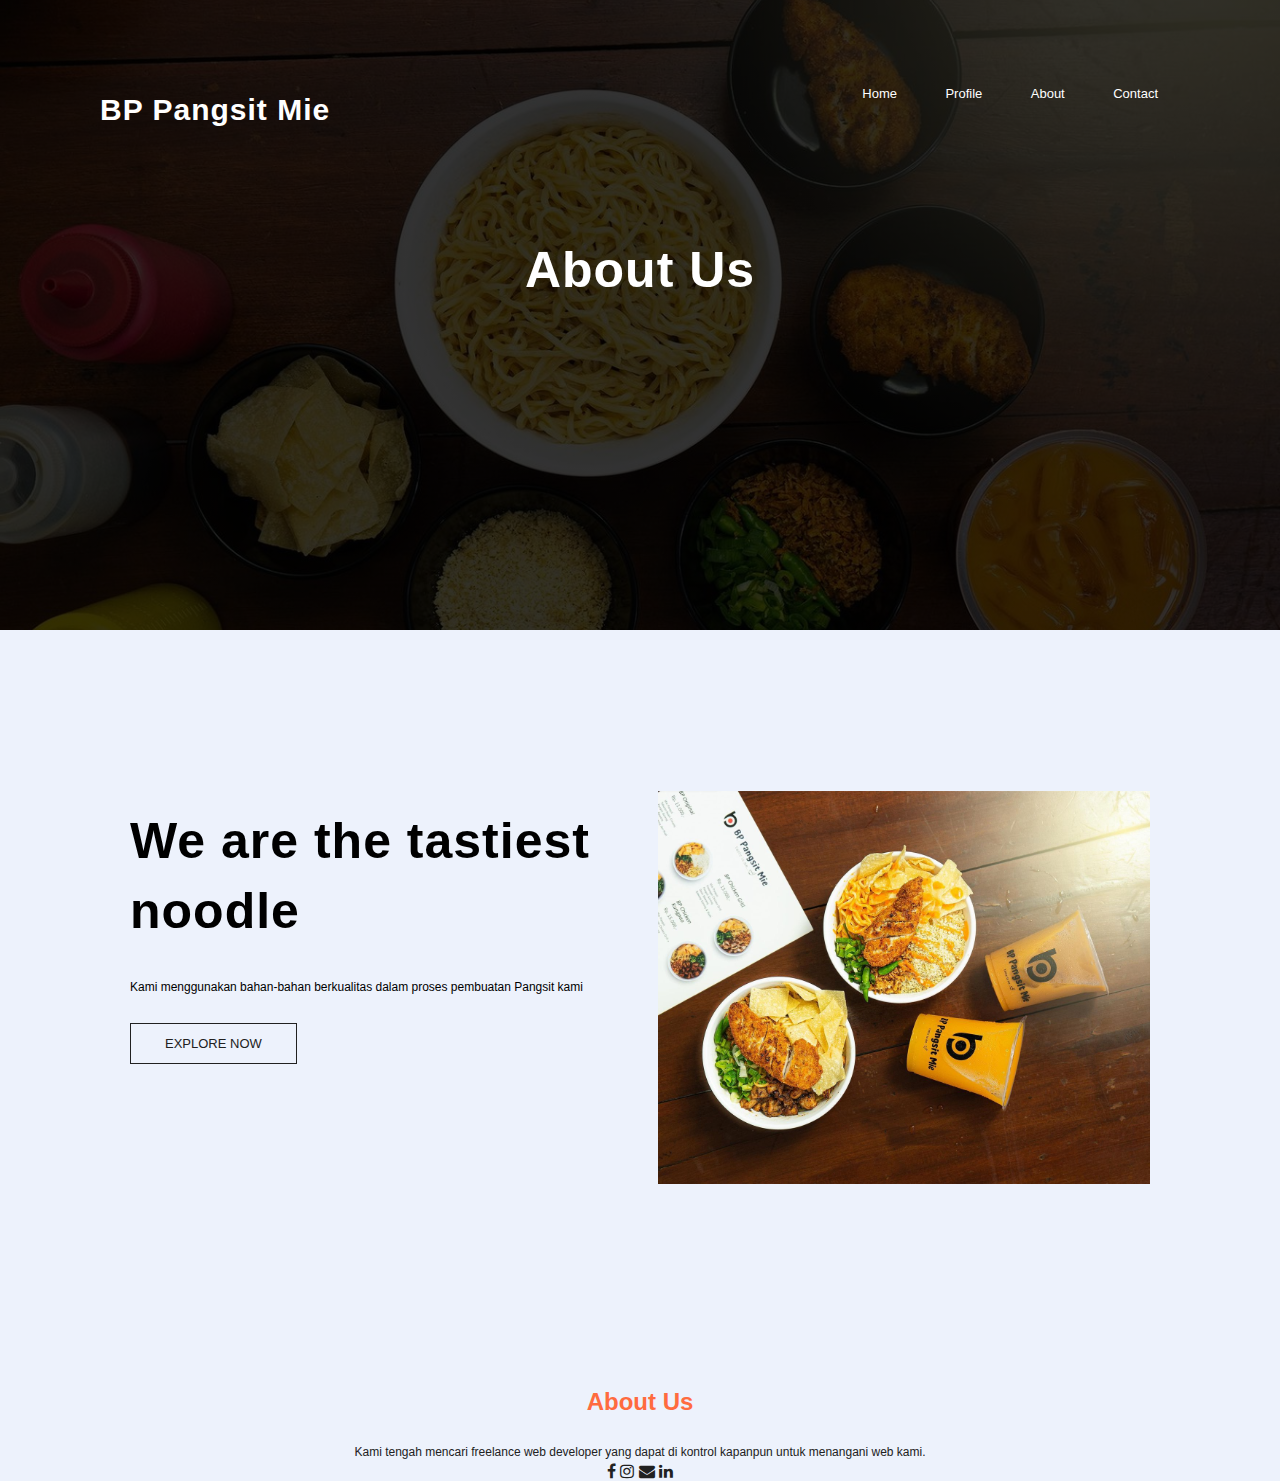
<file: About.html>
<!DOCTYPE html>
<html>
    <head>
        <meta name="viewport" content="width = device-width, intial-scale=1.0">
        <title>Web Design</title>
        <link rel="stylesheet" href="style.css">
        <link rel="stylesheet" href="https://stackpath.bootstrapcdn.com/font-awesome/4.7.0/css/font-awesome.min.css">

    </head>
    <body>
        <div class="sub-header">
            <div class="container">
                <div class="navbar">
                    <h1>BP Pangsit Mie</h1>
                    <nav>
                        <ul>
                            <li><a href="#">Home</a></li>
                            <li><a href="#">Profile</a></li>
                            <li><a href="#">About</a></li>
                            <li><a href="#">Contact</a></li>
                        </ul>
                    </nav>
                </div>
            </div>
            <h1>About Us</h1>
        </div>
        <section class="about-us">
            <div class="row">
                <div class="about-col">
                    <h1>We are the tastiest noodle</h1>
                    <p>Kami menggunakan bahan-bahan berkualitas dalam proses pembuatan Pangsit kami</p>
                    <a href="" class="btn red-btn">EXPLORE NOW</a>
                </div>
                <div class="about-col">
                    <img src="image/about.jpg">
                </div>
            </div>
        </section>
                    
        <section class="footer">
            <h2>About Us</h2>
            <p>Kami tengah mencari freelance web developer yang dapat di kontrol kapanpun untuk menangani web kami.</p>
            <div class="icons">
                <i class="fa fa-facebook"></i>
                <i class="fa fa-instagram"></i>
                <i class="fa fa-envelope"></i>
                <i class="fa fa-linkedin"></i>
            </div>
        </section>
    </body>

</html>
</file>
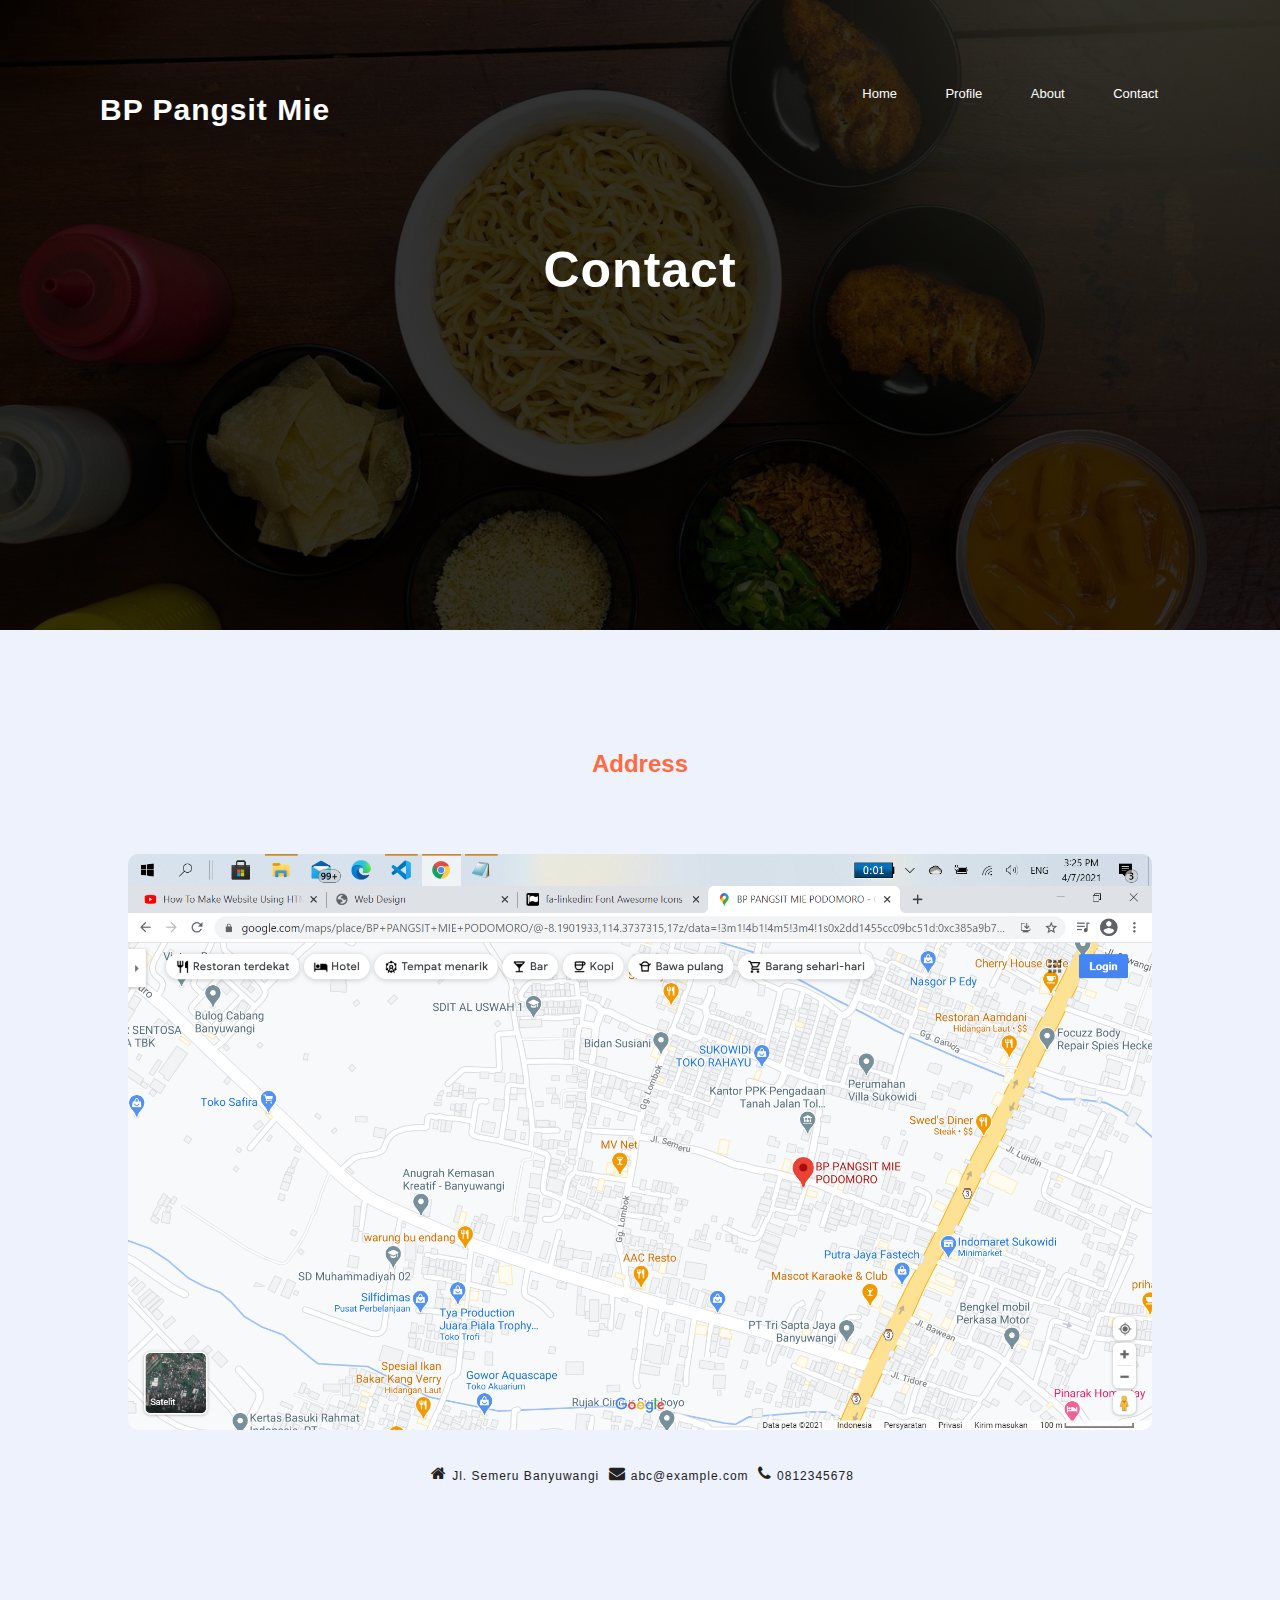
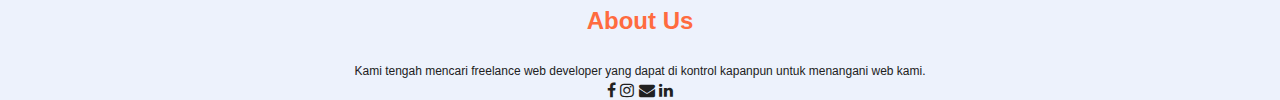
<file: contact.html>
<!DOCTYPE html>
<html>
    <head>
        <meta name="viewport" content="width = device-width, intial-scale=1.0">
        <title>Web Design</title>
        <link rel="stylesheet" href="style.css">
        <link rel="stylesheet" href="https://stackpath.bootstrapcdn.com/font-awesome/4.7.0/css/font-awesome.min.css">

    </head>
    <body>
        <div class="sub-header">
            <div class="container">
                <div class="navbar">
                    <h1>BP Pangsit Mie</h1>
                    <nav>
                        <ul>
                            <li><a href="#">Home</a></li>
                            <li><a href="#">Profile</a></li>
                            <li><a href="#">About</a></li>
                            <li><a href="#">Contact</a></li>
                        </ul>
                    </nav>
                </div>
            </div>
            <h1>Contact</h1>
        </div>
        <section class="contact">
            <h2>Address</h2>
            <img src="image/map.png">
            <div class="icon">
                <i class="fa fa-home"><p>Jl. Semeru Banyuwangi</p></i>
                <i class="fa fa-envelope"><p>abc@example.com</p></i>
                <i class="fa fa-phone"><p>0812345678</p></i>
            </div>
        </section>

        <section class="footer">
            <h2>About Us</h2>
            <p>Kami tengah mencari freelance web developer yang dapat di kontrol kapanpun untuk menangani web kami.</p>
            <div class="icons">
                <i class="fa fa-facebook"></i>
                <i class="fa fa-instagram"></i>
                <i class="fa fa-envelope"></i>
                <i class="fa fa-linkedin"></i>
            </div>
        </section>
    </body>

</html>
</file>
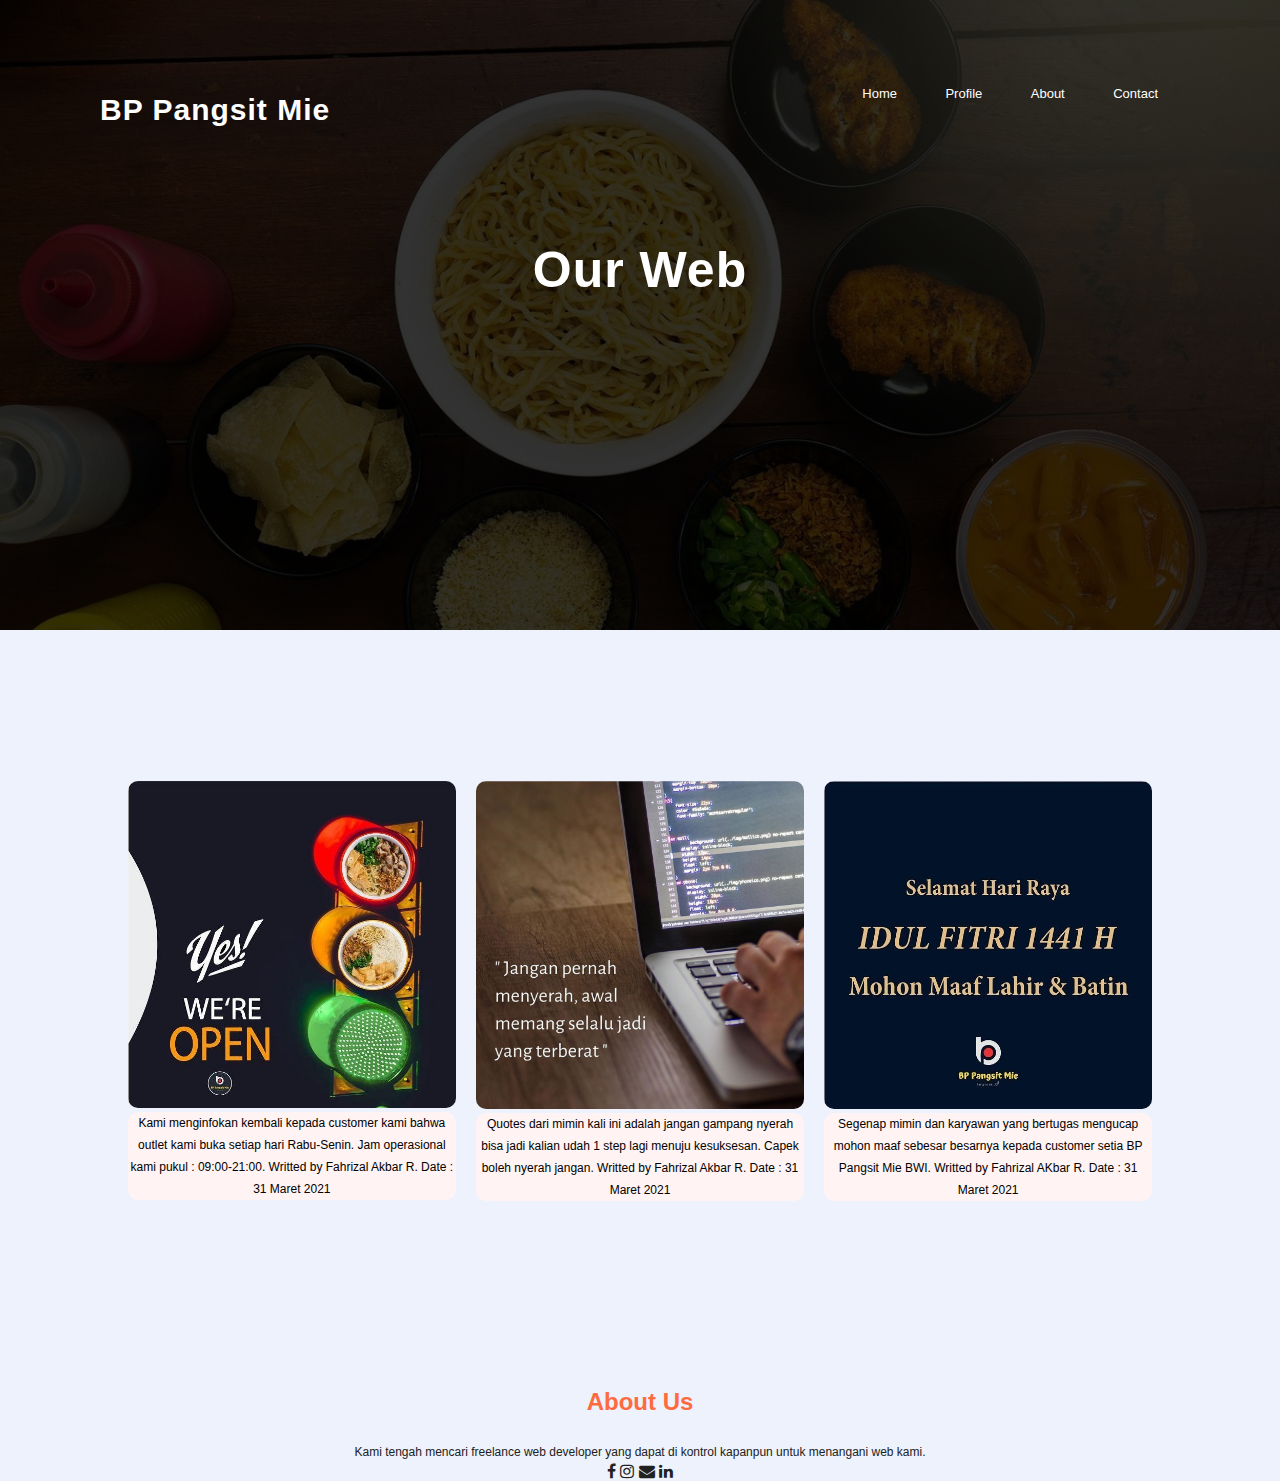
<file: home.html>
<!DOCTYPE html>
<html>
    <head>
        <meta name="viewport" content="width = device-width, intial-scale=1.0">
        <title>Web Design</title>
        <link rel="stylesheet" href="style.css">
        <link rel="stylesheet" href="https://stackpath.bootstrapcdn.com/font-awesome/4.7.0/css/font-awesome.min.css">

    </head>
    <body>
        <div class="sub-header">
            <div class="container">
                <div class="navbar">
                    <h1>BP Pangsit Mie</h1>
                    <nav>
                        <ul>
                            <li><a href="#">Home</a></li>
                            <li><a href="#">Profile</a></li>
                            <li><a href="#">About</a></li>
                            <li><a href="#">Contact</a></li>
                        </ul>
                    </nav>
                </div>
            </div>
            <h1>Our Web</h1>
        </div>
        <section class="home">
            <div class="row">
            <div class="home-col">
                <img src="image/k1.jpg">
                <p>Kami menginfokan kembali kepada customer kami bahwa outlet kami buka setiap hari Rabu-Senin. Jam operasional kami pukul : 09:00-21:00. Writted by Fahrizal Akbar R. Date : 31 Maret 2021</p>
            </div>
            <div class="home-col">
                <img src="image/k2.jpg">
                <p>Quotes dari mimin kali ini adalah jangan gampang nyerah bisa jadi kalian udah 1 step lagi menuju kesuksesan. Capek boleh nyerah jangan. Writted by Fahrizal Akbar R. Date : 31 Maret 2021</p>
            </div>
            <div class="home-col">
                <img src="image/k3.jpg">
                <p>Segenap mimin dan karyawan yang bertugas mengucap mohon maaf sebesar besarnya kepada customer setia BP Pangsit Mie BWI. Writted by Fahrizal AKbar R. Date : 31 Maret 2021</p>
            </div>
        </div>
        </section>
                    
        <section class="footer">
            <h2>About Us</h2>
            <p>Kami tengah mencari freelance web developer yang dapat di kontrol kapanpun untuk menangani web kami.</p>
            <div class="icons">
                <i class="fa fa-facebook"></i>
                <i class="fa fa-instagram"></i>
                <i class="fa fa-envelope"></i>
                <i class="fa fa-linkedin"></i>
            </div>
        </section>
    </body>

</html>
</file>
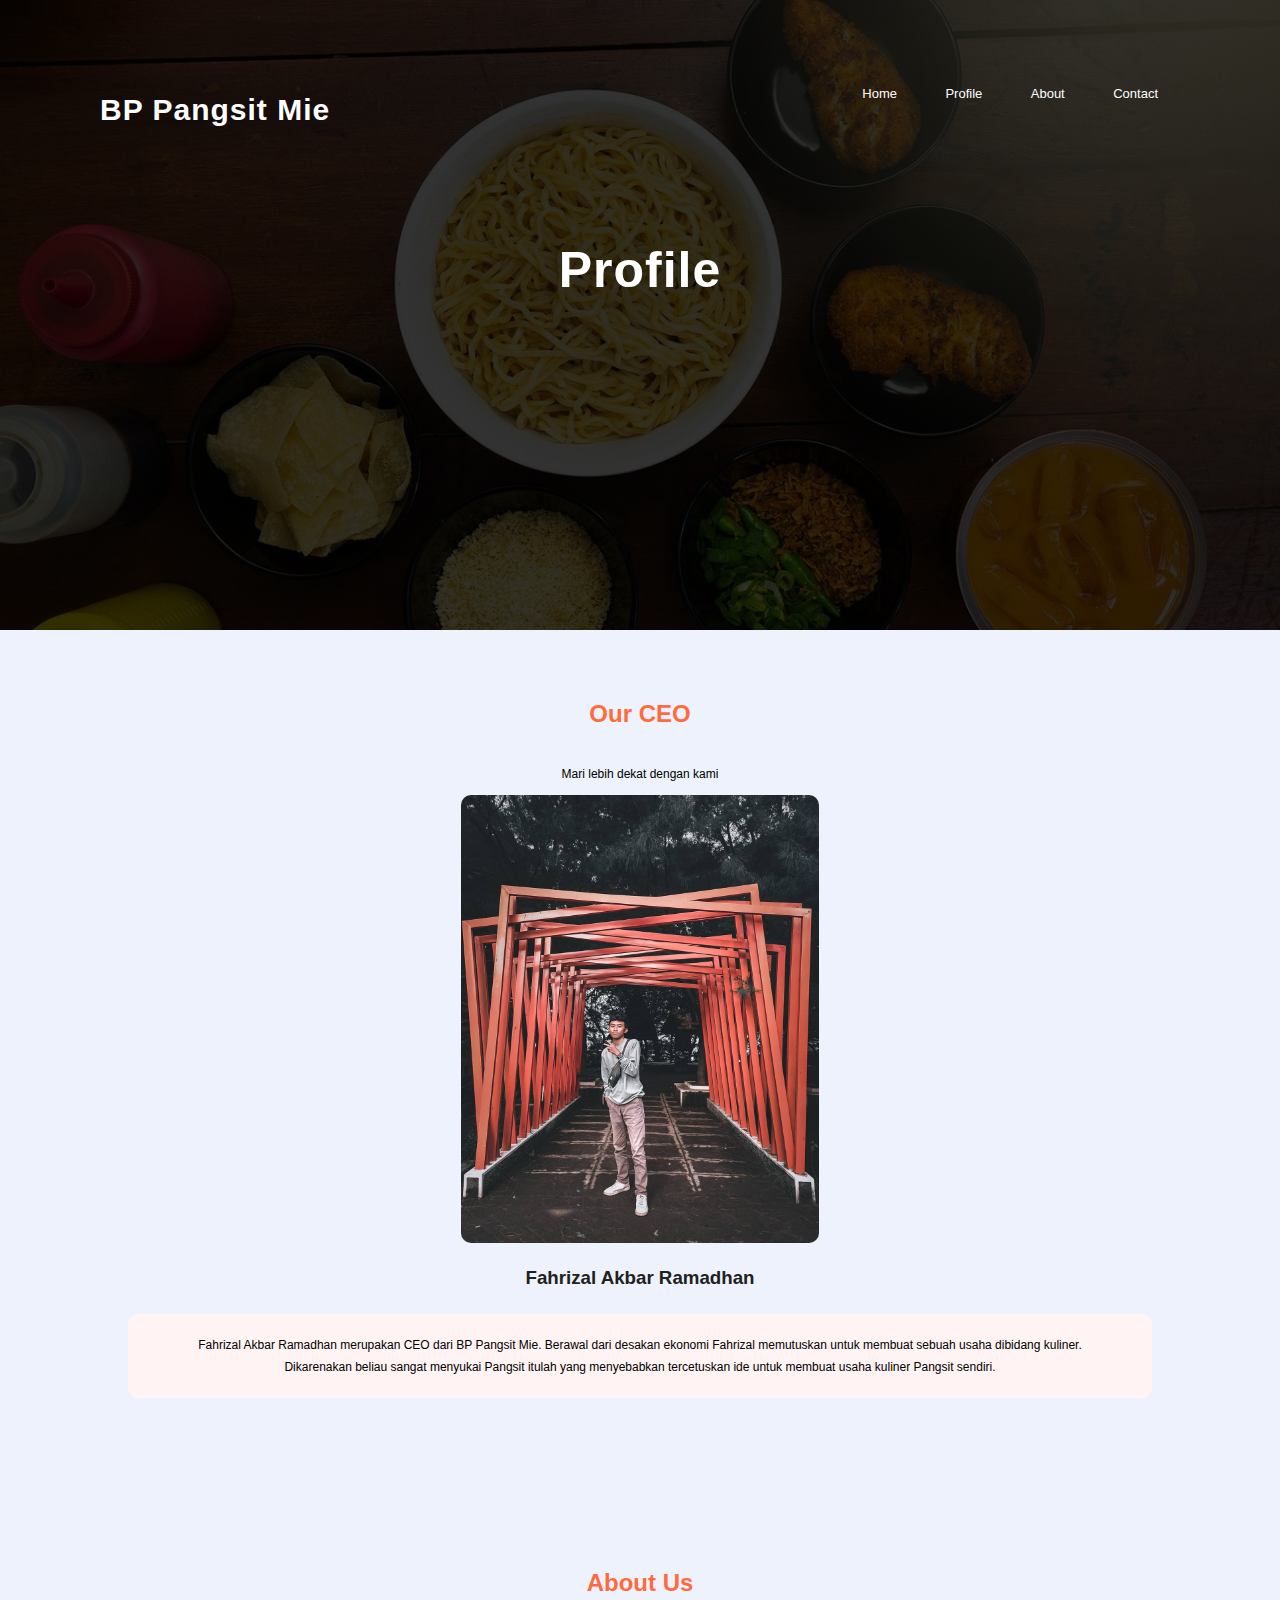
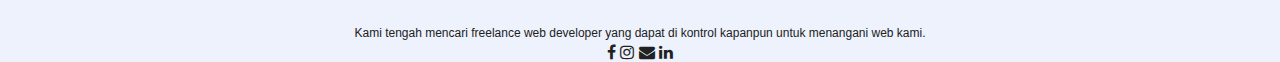
<file: profile.html>
<!DOCTYPE html>
<html>
    <head>
        <meta name="viewport" content="width = device-width, intial-scale=1.0">
        <title>Web Design</title>
        <link rel="stylesheet" href="style.css">
        <link rel="stylesheet" href="https://stackpath.bootstrapcdn.com/font-awesome/4.7.0/css/font-awesome.min.css">

    </head>
    <body>
        <div class="sub-header">
            <div class="container">
                <div class="navbar">
                    <h1>BP Pangsit Mie</h1>
                    <nav>
                        <ul>
                            <li><a href="#">Home</a></li>
                            <li><a href="#">Profile</a></li>
                            <li><a href="#">About</a></li>
                            <li><a href="#">Contact</a></li>
                        </ul>
                    </nav>
                </div>
            </div>
            <h1>Profile</h1>
        </div>
        <section class="profile">
            <h2>Our CEO</h2>
            <p>Mari lebih dekat dengan kami</p>
                <div class="profile-col">
                    <img src="image/profile.jpg">
                    <h3>Fahrizal Akbar Ramadhan</h3>
                    <p>Fahrizal Akbar Ramadhan merupakan CEO dari BP Pangsit Mie. Berawal dari desakan ekonomi Fahrizal memutuskan untuk membuat sebuah usaha dibidang kuliner.<br> Dikarenakan beliau sangat menyukai Pangsit itulah yang menyebabkan tercetuskan ide untuk membuat usaha kuliner Pangsit sendiri.<br></p>
                </div>
        </section>
                    
        <section class="footer">
            <h2>About Us</h2>
            <p>Kami tengah mencari freelance web developer yang dapat di kontrol kapanpun untuk menangani web kami.</p>
            <div class="icons">
                <i class="fa fa-facebook"></i>
                <i class="fa fa-instagram"></i>
                <i class="fa fa-envelope"></i>
                <i class="fa fa-linkedin"></i>
            </div>
        </section>
    </body>

</html>
</file>
<file: style.css>
*{
    margin: 0;
    padding: 0;
    font-family: sans-serif;
}
:root{
    --primary-color:#edf2fc;
    --secondary-color:#212121;
}
.dark-theme{
    --primary-color: #000106;
    --secondary-color:#fff;
}
#darkIcon{
    width: 30px;
    cursor: pointer;
}
body{
    background: var(--primary-color);
}
.header{
    width: 100%;
    height: 100vh;
    background-image: linear-gradient(rgba(0,0,0,0.8),rgba(0,0,0,0.8)), url(image/Background.jpg);
    background-size: cover;
    background-position: center;
}
.container{
    max-width: 1200px;
    margin: 0 auto;
    padding: 0 100px;
}
.navbar{
    width: 100%;
    display: flex;
    align-items: center;
    justify-content: space-between;
    padding: 25px 0;
}
nav ul{
    flex: 1;
    text-align: right;
}
.navbar h1{
    font-size: 30px;
    display: flex;
    color: #fff;
    letter-spacing: 1px;
}
.user-icon{
    width: 30px;
    border-radius: 50%;
    cursor: pointer;
}
nav ul li{
    display: inline-block;
    list-style: none;
    margin: 10px 20px;
}
nav ul li a{
    text-decoration: none;
    color: #fff;
    font-size: 13px;
    padding: 5px 2px;
}
nav ul li a:hover{
    border-bottom: 1px solid #ff6b3f;
}
.content{
    max-width: 600px;
    color: #fff;
    margin-top: 15%;
}
h1{
    font-size: 50px;
    line-height: 70px;
    letter-spacing: 1px;
    margin: 15px 0;
}
p{
    font-size: 12px;
    line-height: 22px;
}
span{
    color: #ff6b3f;
}
.btn-box{
    margin-top: 20px;
}
.btn{
    display: inline-block;
    border: 1px solid #ff6b3f;
    color: #fff;
    padding: 12px 34px;
    font-size: 13px;
    cursor: pointer;
    background: transparent;
    position: relative;
}
.btn:hover{
    border: 1px solid #f44336;
    background: #f44336;
    transition: 1s;
}
.sidebar{
    width: 80px;
    height: 100vh;
    background:#000;
    position: fixed;
    top: 0;
    left: 0;
}
.logo-icon{
    width: 20px;
    margin: 30px;
    cursor: pointer;
}
.social-links{
    width: 80px;
    position: absolute;
    bottom: 20px;
}
.social-links img{
    height: 25px;
    display: block;
    margin: 25px auto;
    cursor: pointer;
}
/*----- Home -----*/
.home{
    width: 80%;
    margin: auto;
    text-align: center;
    padding-top: 100px;
}
.home h2{
    margin-bottom: 25px;
    margin-top: 20px;
    font-weight: 600;
    color: #ff6b3f;
}
.home p{
    flex-basis: 31%;
    background: #fff3f3;
    border-radius: 10px;
    margin-bottom: 5%;
    padding: 20px 12px;
    box-sizing: border-box;
}
.row{
    margin-top: 5%;
    display: flex;
    justify-content: space-between;
}
.home-col{
    flex-basis: 31%;
    border-radius: 10px;
    margin-bottom: 5%;
    text-align: left;
}
.home-col img{
    width: 100%;
    border-radius: 10px;
}
.home-col p{
    padding: 0;
}
.profile{
    width: 80%;
    margin: auto;
    text-align: center;
    padding-top: 50px;
}
.profile h2{
    margin-bottom: 25px;
    margin-top: 20px;
    font-weight: 600;
    color: #ff6b3f;
}
.profile h2 p{
    color: var(--secondary-color);
}
.profile h3{
    color: var(--secondary-color);
}
.profile p{
    color: #000;
    font-weight: 300;
    line-height: 22px;
    padding: 10px;
}
.home-col{
    width: 100%;
    flex-basis: 32%;
    border-radius: 10px;
    margin-bottom: 5%;
    text-align: center;
}
.profile-col img{
    width: 35%;
    border-radius: 10px;
}
.profile-col h3{
    margin-bottom: 25px;
    margin-top: 20px;
    font-weight: 600;
}
.profile-col p{
    flex-basis: 31%;
    background: #fff3f3;
    border-radius: 10px;
    margin-bottom: 5%;
    padding: 20px 12px;
    box-sizing: border-box;
}
.contact{
    width: 80%;
    margin: auto;
    text-align: center;
    padding-top: 100px;
}
.contact h2{
    margin-bottom: 25px;
    margin-top: 20px;
    font-weight: 600;
    color:#ff6b3f;
}
.contact img{
    margin-top: 5%;
    width: 100%;
    border-radius: 10px;
}

/*----- footer -----*/
.footer{
    width: 80%;
    margin: auto;
    text-align: center;
    padding-top: 100px;
}
.footer h2{
    margin-bottom: 25px;
    margin-top: 20px;
    font-weight: 600;
    color: #ff6b3f;
}
.footer .icons .fa{
    color: var(--secondary-color);
}
.footer p{
    font-size: 12px;
    color: var(--secondary-color);
}
.sub-header{
    height: 70vh;
    width: 100%;
    background-image:linear-gradient(rgba(0,0,0,0.8),rgba(0,0,0,0.8)), url(image/Background.jpg);
    background-position: center;
    background-size: cover;
    text-align: center;
    color: #fff;
}
.sub-header h1{
    margin-top: 50px;
}
.about-us{
    width: 80%;
    margin: auto;
    padding-top: 80px;
    padding-bottom: 50px;
}
.about-col{
    flex-basis: 48%;
    padding: 30px 2px;
}
.about-col a{
    text-decoration: none;
}
.about-col img{
    width: 100%;
}
.about-col h1{
    padding-top: 0;
}
.about-col p{
    padding: 15px 0 25px;
}
.red-btn{
    border: 1px solid var(--secondary-color);
    background: transparent;
    color: var(--secondary-color);
}
.red-btn:hover{
    color: #fff;
}
.contact .icon .fa{
    margin-top: 3%;
    margin-left: 5px;
    display: inline-flex;
    letter-spacing: 1px;
    color: var(--secondary-color);
}
.contact .fa p{
    margin-left: 5px;
    color: var(--secondary-color);
}
.wrapper{
    margin: 120px auto;
    max-width: 400px;
    width: 100%;
    background: var(--secondary-color);
    border-radius: 5px;
    padding: 25px;
}
.wrapper h1{
    font-size: 30px;
    font-weight: 600;
    text-align: center;
}
.wrapper .inputDiv{
    display: flex;
    height: 45px;
    width: 100%;
    margin: 20px 0;
}
.inputDiv input{
    width: 500%;
    height: 100%;
    border: 1px solid #ccc;
    font-size: 17px;
    border-radius: 3px;
    padding-left: 15px;
}
.inputDiv button{
    width: 60px;
    height: 100%;
    border: none;
    outline: none;
    background: lime;
    color: #fff;
    font-size: 22px;
    cursor: pointer;
    border-radius: 3px;
    margin-left: 5px;
    opacity: 0.6;
    pointer-events: none;
}
.inputDiv button.active{
    opacity: 1;
    pointer-events: auto;
}
.wrapper .toDoList{

}
.toDoList li{
    list-style: none;
    height: 45px;
    line-height: 45px;
    position: relative;
    background: var(--primary-color);
    border-radius: 3px;
    margin-bottom: 8px;
    padding: 0 15px;
    cursor: default;
    overflow: hidden;
}

.toDoList li span{
    position: absolute;
    right: -45px;
    color: var(--primary-color);
    width: 45px;
    text-align: center;
    background: #f44336;
    border-radius: 0px 3px 3px 0;
    cursor: pointer;
    transition: all 0.3s ease;
}
.toDoList li:hover span{
    right: 0px;
}
.wrapper .clear{
    display: flex;
    width: 100%;
    align-items: center;
    margin-top: 25px;
    justify-content: space-between;
}
.clear button{
    border: none;
    outline: none;
    background: lime;
    color: #fff;
    font-size: 16px;
    cursor: pointer;
    border-radius: 3px;
    padding: 6px 10px;
}
</file>
